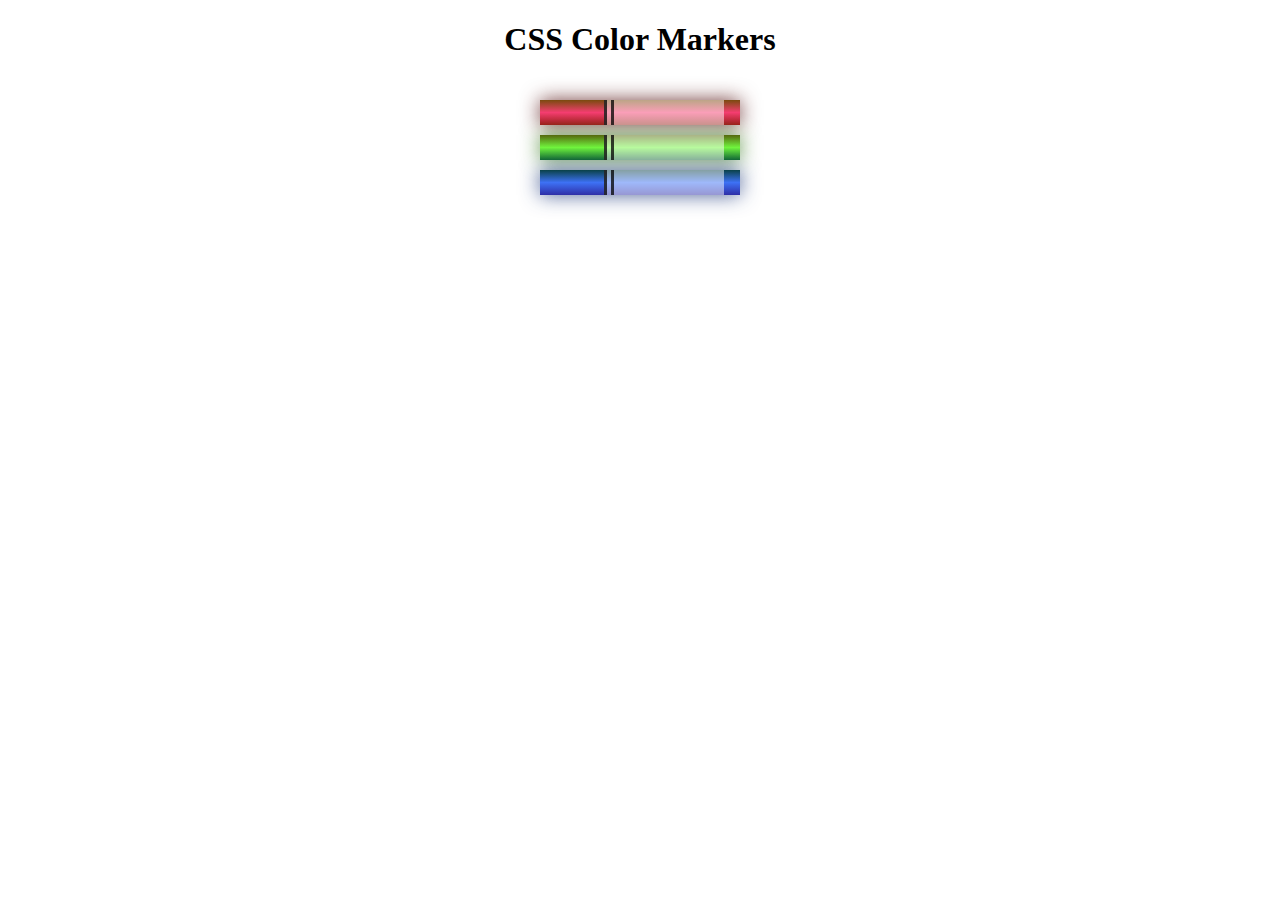
<file: colored-markers/index.html>
<!DOCTYPE html>
<html lang="en">
  <head>
    <meta charset="utf-8" />
    <meta name="viewport" content="width=device-width, initial-scale=1.0" />
    <title>Colored Markers</title>
    <link rel="stylesheet" href="styles.css" />
  </head>
  <body>
    <h1>CSS Color Markers</h1>
    <div class="container">
      <div class="marker red">
        <div class="cap"></div>
        <div class="sleeve"></div>
      </div>
      <div class="marker green">
        <div class="cap"></div>
        <div class="sleeve"></div>
      </div>
      <div class="marker blue">
        <div class="cap"></div>
        <div class="sleeve"></div>
      </div>
    </div>
  </body>
</html>
</file>
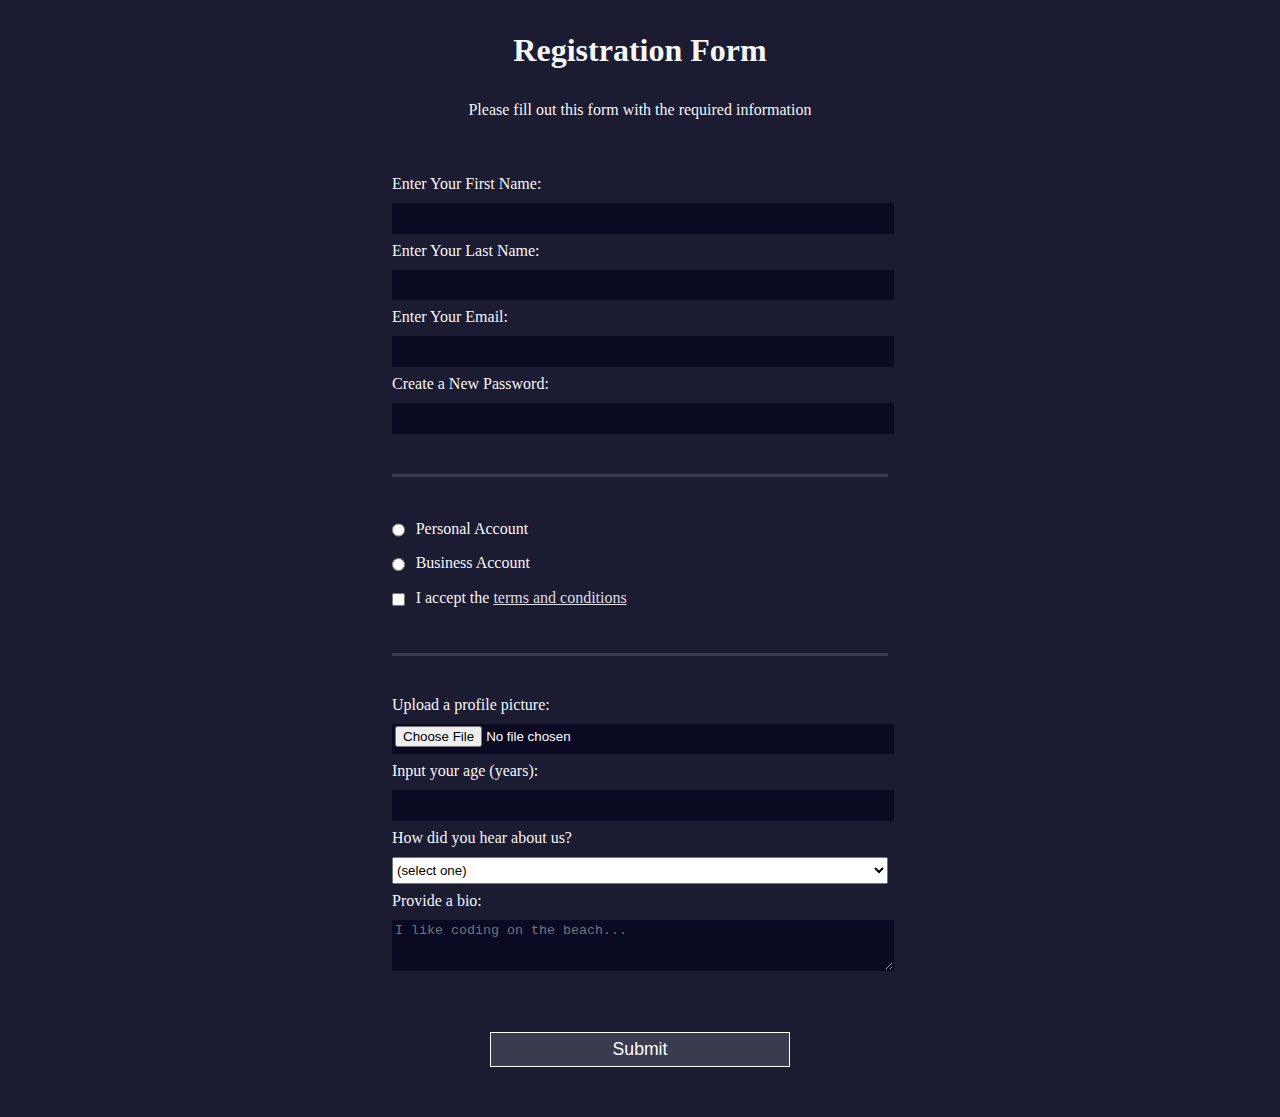
<file: registration-form/index.html>
<!DOCTYPE html>
<html lang="en">
  <head>
    <meta charset="UTF-8" />
    <title>Registration Form</title>
    <link rel="stylesheet" href="styles.css" />
  </head>
  <body>
    <h1>Registration Form</h1>
    <p>Please fill out this form with the required information</p>
    <form method="post" action="https://register-demo.freecodecamp.org">
      <fieldset>
        <label for="first-name"
          >Enter Your First Name:
          <input id="first-name" name="first-name" type="text" required
        /></label>
        <label for="last-name"
          >Enter Your Last Name:
          <input id="last-name" name="last-name" type="text" required
        /></label>
        <label for="email"
          >Enter Your Email:
          <input id="email" name="email" type="email" required
        /></label>
        <label for="new-password"
          >Create a New Password:
          <input
            id="new-password"
            name="new-password"
            type="password"
            pattern="[a-z0-5]{8,}"
            required
        /></label>
      </fieldset>
      <fieldset>
        <label for="personal-account"
          ><input
            id="personal-account"
            type="radio"
            name="account-type"
            class="inline"
          />
          Personal Account</label
        >
        <label for="business-account"
          ><input
            id="business-account"
            type="radio"
            name="account-type"
            class="inline"
          />
          Business Account</label
        >
        <label for="terms-and-conditions">
          <input
            id="terms-and-conditions"
            type="checkbox"
            required
            name="terms-and-conditions"
            class="inline"
          />
          I accept the
          <a href="https://www.freecodecamp.org/news/terms-of-service/"
            >terms and conditions</a
          >
        </label>
      </fieldset>
      <fieldset>
        <label for="profile-picture"
          >Upload a profile picture:
          <input id="profile-picture" type="file" name="file"
        /></label>
        <label for="age"
          >Input your age (years):
          <input id="age" type="number" name="age" min="13" max="120"
        /></label>
        <label for="referrer"
          >How did you hear about us?
          <select id="referrer" name="referrer">
            <option value="">(select one)</option>
            <option value="1">freeCodeCamp News</option>
            <option value="2">freeCodeCamp YouTube Channel</option>
            <option value="3">freeCodeCamp Forum</option>
            <option value="4">Other</option>
          </select>
        </label>
        <label for="bio"
          >Provide a bio:
          <textarea
            id="bio"
            name="bio"
            rows="3"
            cols="30"
            placeholder="I like coding on the beach..."
          ></textarea>
        </label>
      </fieldset>
      <input type="submit" value="Submit" />
    </form>
  </body>
</html>
</file>
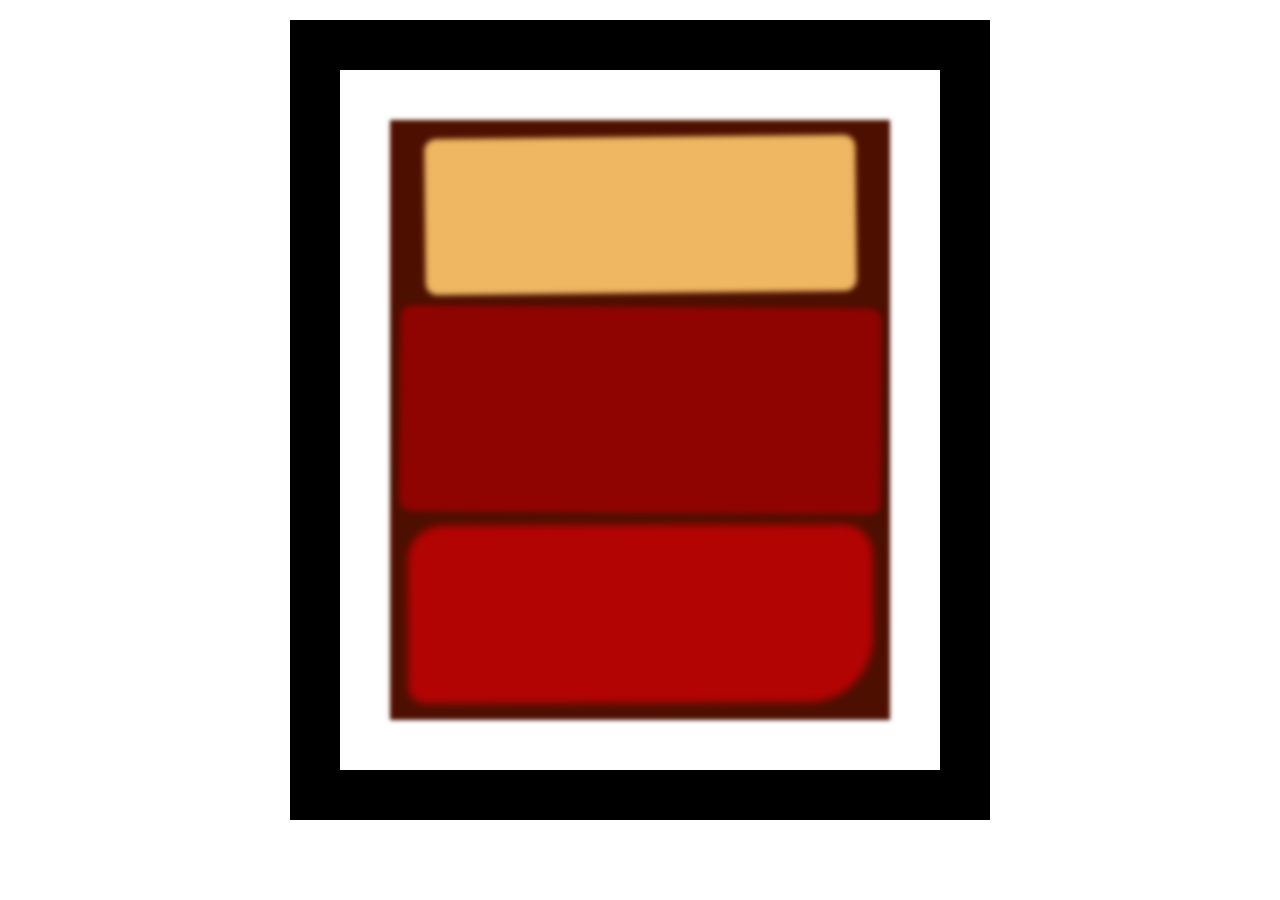
<file: rothko-painting/index.html>
<!DOCTYPE html>
<html lang="en">
  <head>
    <meta charset="UTF-8">
    <title>Rothko Painting</title>
    <link href="./styles.css" rel="stylesheet">
  </head>
  <body>
    <div class="frame">
      <div class="canvas">
        <div class="one"></div>
        <div class="two"></div>
        <div class="three"></div>
      </div>
    </div>
  </body>
</html>
</file>
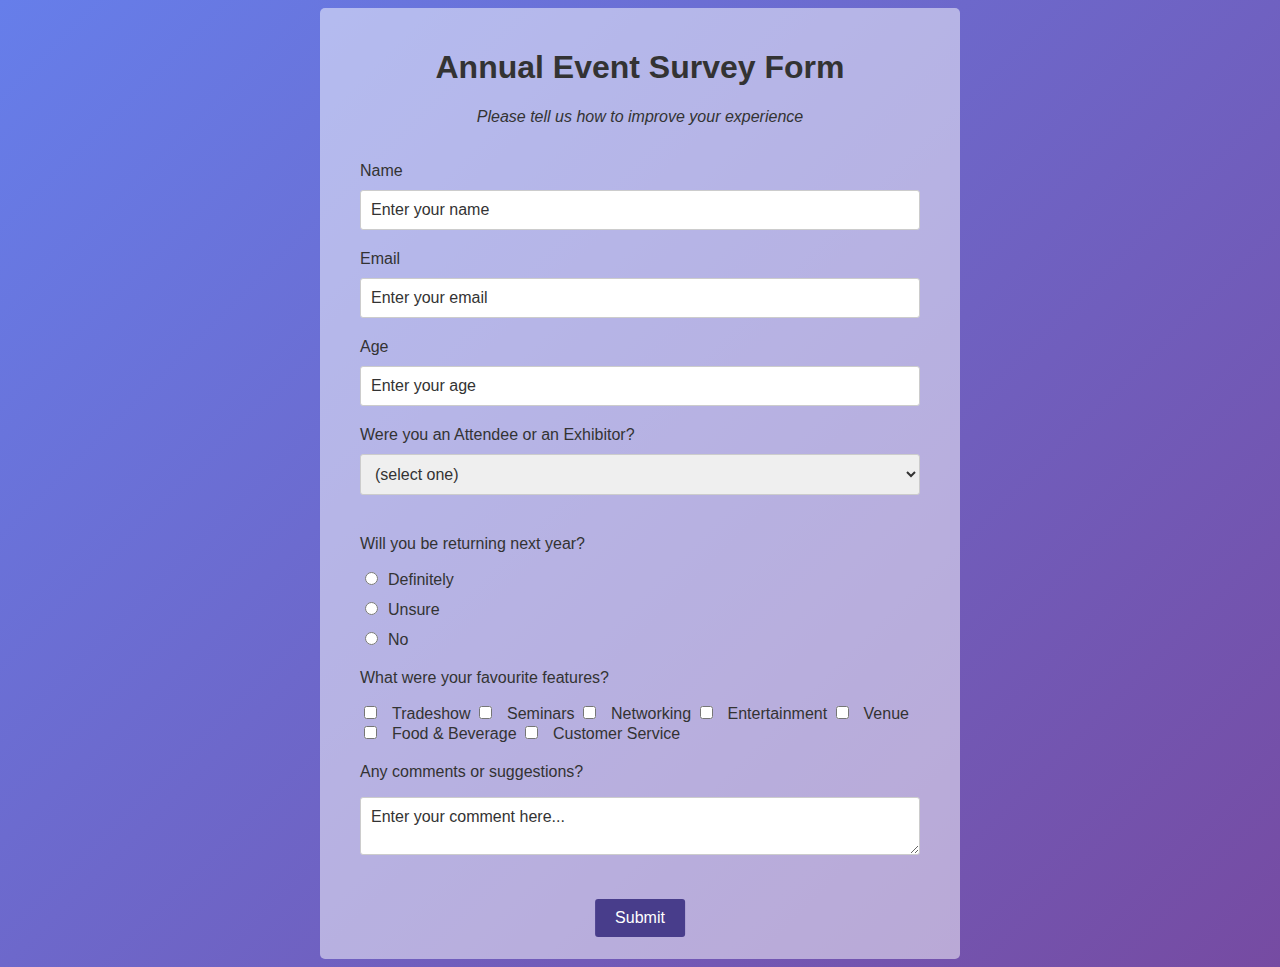
<file: survey-form/index.html>
<!DOCTYPE html>
<html lang="en">
  <head>
    <meta charset="UTF-8" />
    <title>Event Survey Form</title>
    <link rel="stylesheet" href="styles.css" />
  </head>
  <body>
    <div class="container">
      <h1 id="title">Annual Event Survey Form</h1>
      <p id="description">
        <em>Please tell us how to improve your experience</em>
      </p>

      <form
        id="survey-form"
        method="post"
        action="https://survey-form.freecodecamp.rocks"
      >
        <div class="required">
          <label id="name-label">Name</label>
          <input
            id="name"
            name="name"
            type="text"
            required
            placeholder="Enter your name"
          />

          <label id="email-label">Email</label>
          <input
            id="email"
            type="email"
            name="email"
            required
            placeholder="Enter your email"
          />

          <label id="number-label">Age</label>
          <input
            id="number"
            name="number-label"
            type="number"
            min="18"
            max="100"
            placeholder="Enter your age"
          />
        </div>
        <div class="dropdown">
          <label for="dropdown-label"
            >Were you an Attendee or an Exhibitor?</label
          >
          <select id="dropdown" name="profile">
            <option value="">(select one)</option>
            <option value="1">Attendee</option>
            <option value="2">Exhibitor</option>
          </select>
        </div>

        <div class="radio">
          <p>Will you be returning next year?</p>
          <label for="yes">
            <input
              id="radio"
              name="return"
              type="radio"
              value="yes"
            />Definitely</label
          >
          <label for="maybe">
            <input id="radio" name="return" type="radio" value="maybe" />Unsure
          </label>
          <label for="no">
            <input id="radio" name="return" type="radio" value="no" />No</label
          >
        </div>

        <div class="checkbox">
          <p>What were your favourite features?</p>

          <label for="features">
            <input
              id="checkbox-label"
              type="checkbox"
              value="tradeshow"
            />Tradeshow
            <input
              id="checkbox-label"
              type="checkbox"
              value="education"
            />Seminars
            <input
              id="checkbox-label"
              type="checkbox"
              value="networking"
            />Networking
            <input
              id="checkbox-label"
              type="checkbox"
              value="entertainment"
            />Entertainment
            <input id="checkbox-label" type="checkbox" value="venue" />Venue
            <input id="checkbox-label" type="checkbox" value="fnb" />Food &
            Beverage
            <input id="checkbox-label" type="checkbox" value="cs" />Customer
            Service
          </label>
        </div>

        <div class="textarea">
          <p>Any comments or suggestions?</p>
          <textarea
            id="comments"
            name="comments"
            placeholder="Enter your comment here..."
          ></textarea>
        </div>

        <div class="submitbutton">
          <button type="submit" id="submit">Submit</button>
        </div>
      </form>
    </div>
  </body>
</html>
</file>
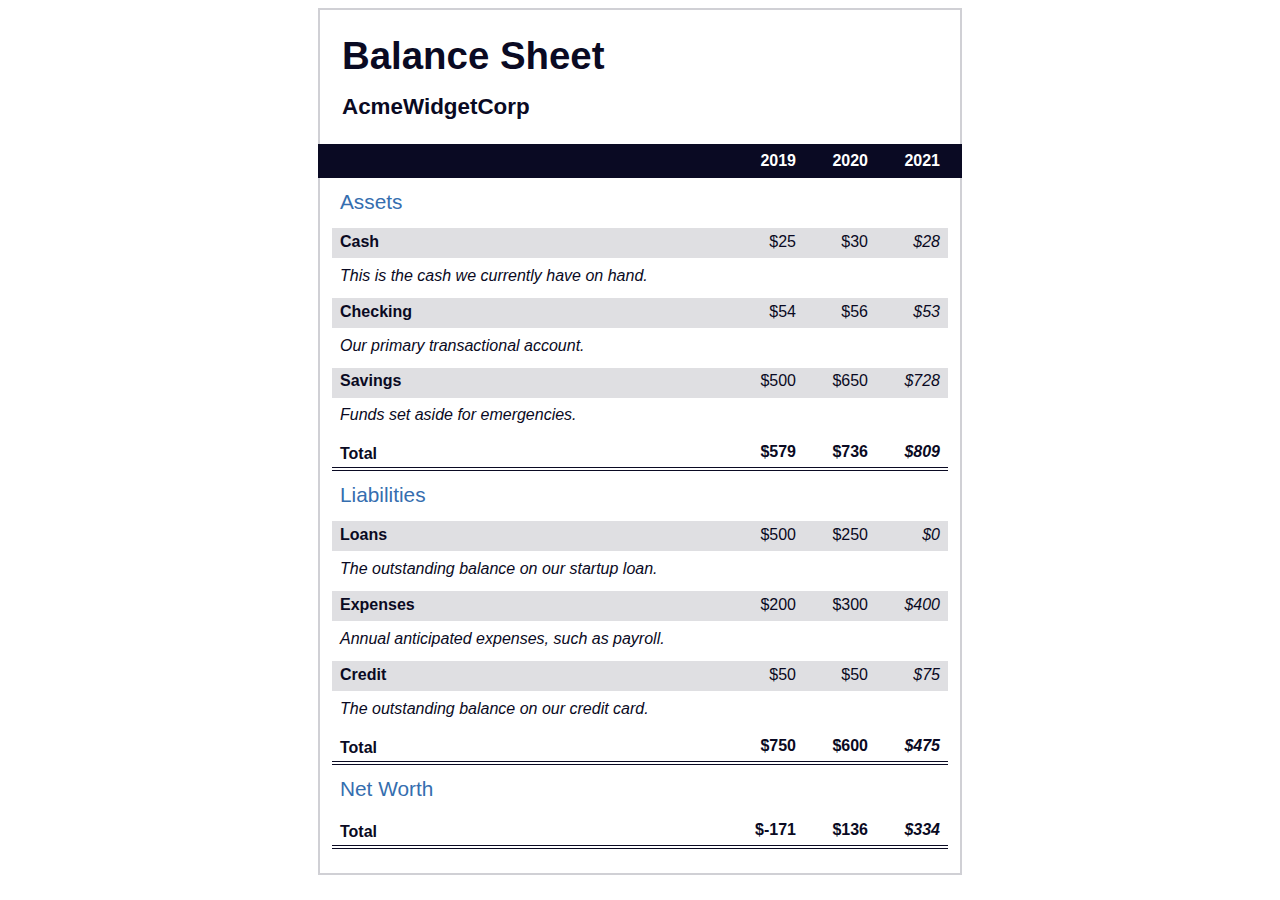
<file: responsive-web-design/balance-sheet/index.html>
<!DOCTYPE html>
<html lang="en">
  <head>
    <meta charset="UTF-8" />
    <meta name="viewport" content="width=device-width, initial-scale=1.0" />
    <title>Balance Sheet</title>
    <link rel="stylesheet" href="./styles.css" />
  </head>
  <body>
    <main>
      <section>
        <h1>
          <span class="flex">
            <span>AcmeWidgetCorp</span>
            <span>Balance Sheet</span>
          </span>
        </h1>
        <div id="years" aria-hidden="true">
          <span class="year">2019</span>
          <span class="year">2020</span>
          <span class="year">2021</span>
        </div>
        <div class="table-wrap">
          <table>
            <caption>
              Assets
            </caption>
            <thead>
              <tr>
                <td></td>
                <th><span class="sr-only year">2019</span></th>
                <th><span class="sr-only year">2020</span></th>
                <th class="current"><span class="sr-only year">2021</span></th>
              </tr>
            </thead>
            <tbody>
              <tr class="data">
                <th>
                  Cash
                  <span class="description"
                    >This is the cash we currently have on hand.</span
                  >
                </th>
                <td>$25</td>
                <td>$30</td>
                <td class="current">$28</td>
              </tr>
              <tr class="data">
                <th>
                  Checking
                  <span class="description"
                    >Our primary transactional account.</span
                  >
                </th>
                <td>$54</td>
                <td>$56</td>
                <td class="current">$53</td>
              </tr>
              <tr class="data">
                <th>
                  Savings
                  <span class="description"
                    >Funds set aside for emergencies.</span
                  >
                </th>
                <td>$500</td>
                <td>$650</td>
                <td class="current">$728</td>
              </tr>
              <tr class="total">
                <th>Total <span class="sr-only">Assets</span></th>
                <td>$579</td>
                <td>$736</td>
                <td class="current">$809</td>
              </tr>
            </tbody>
          </table>
          <table>
            <caption>
              Liabilities
            </caption>
            <thead>
              <tr>
                <td></td>
                <th><span class="sr-only">2019</span></th>
                <th><span class="sr-only">2020</span></th>
                <th><span class="sr-only">2021</span></th>
              </tr>
            </thead>
            <tbody>
              <tr class="data">
                <th>
                  Loans
                  <span class="description"
                    >The outstanding balance on our startup loan.</span
                  >
                </th>
                <td>$500</td>
                <td>$250</td>
                <td class="current">$0</td>
              </tr>
              <tr class="data">
                <th>
                  Expenses
                  <span class="description"
                    >Annual anticipated expenses, such as payroll.</span
                  >
                </th>
                <td>$200</td>
                <td>$300</td>
                <td class="current">$400</td>
              </tr>
              <tr class="data">
                <th>
                  Credit
                  <span class="description"
                    >The outstanding balance on our credit card.</span
                  >
                </th>
                <td>$50</td>
                <td>$50</td>
                <td class="current">$75</td>
              </tr>
              <tr class="total">
                <th>Total <span class="sr-only">Liabilities</span></th>
                <td>$750</td>
                <td>$600</td>
                <td class="current">$475</td>
              </tr>
            </tbody>
          </table>
          <table>
            <caption>
              Net Worth
            </caption>
            <thead>
              <tr>
                <td></td>
                <th><span class="sr-only">2019</span></th>
                <th><span class="sr-only">2020</span></th>
                <th><span class="sr-only">2021</span></th>
              </tr>
            </thead>
            <tbody>
              <tr class="total">
                <th>Total <span class="sr-only">Net Worth</span></th>
                <td>$-171</td>
                <td>$136</td>
                <td class="current">$334</td>
              </tr>
            </tbody>
          </table>
        </div>
      </section>
    </main>
  </body>
</html>
</file>
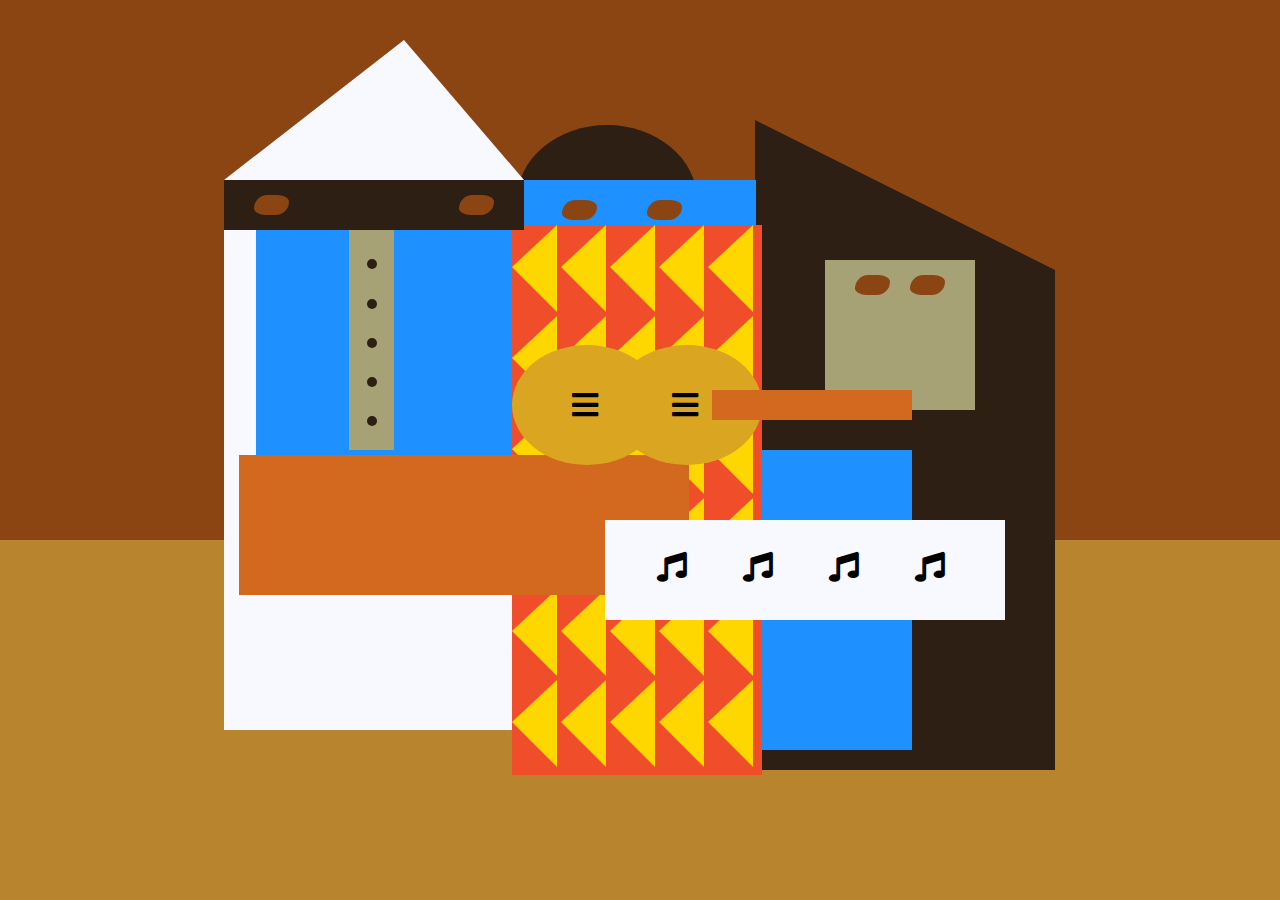
<file: responsive-web-design/picasso-painting/index.html>
<!DOCTYPE html>
<html lang="en">
  <head>
    <meta charset="utf-8" />
    <title>Picasso Painting</title>
    <link rel="stylesheet" href="./styles.css" />
    <link
      rel="stylesheet"
      href="https://use.fontawesome.com/releases/v5.8.2/css/all.css"
    />
  </head>
  <body>
    <div id="back-wall"></div>
    <div class="characters">
      <div id="offwhite-character">
        <div id="white-hat"></div>
        <div id="black-mask">
          <div class="eyes left"></div>
          <div class="eyes right"></div>
        </div>
        <div id="gray-instrument">
          <div class="black-dot"></div>
          <div class="black-dot"></div>
          <div class="black-dot"></div>
          <div class="black-dot"></div>
          <div class="black-dot"></div>
        </div>
        <div id="tan-table"></div>
      </div>
      <div id="black-character">
        <div id="black-hat"></div>
        <div id="gray-mask">
          <div class="eyes left"></div>
          <div class="eyes right"></div>
        </div>
        <div id="white-paper">
          <i class="fas fa-music"></i>
          <i class="fas fa-music"></i>
          <i class="fas fa-music"></i>
          <i class="fas fa-music"></i>
        </div>
      </div>
      <div class="blue" id="blue-left"></div>
      <div class="blue" id="blue-right"></div>
      <div id="orange-character">
        <div id="black-round-hat"></div>
        <div id="eyes-div">
          <div class="eyes left"></div>
          <div class="eyes right"></div>
        </div>
        <div id="triangles">
          <div class="triangle"></div>
          <div class="triangle"></div>
          <div class="triangle"></div>
          <div class="triangle"></div>
          <div class="triangle"></div>
          <div class="triangle"></div>
          <div class="triangle"></div>
          <div class="triangle"></div>
          <div class="triangle"></div>
          <div class="triangle"></div>
          <div class="triangle"></div>
          <div class="triangle"></div>
          <div class="triangle"></div>
          <div class="triangle"></div>
          <div class="triangle"></div>
          <div class="triangle"></div>
          <div class="triangle"></div>
          <div class="triangle"></div>
          <div class="triangle"></div>
          <div class="triangle"></div>
          <div class="triangle"></div>
          <div class="triangle"></div>
          <div class="triangle"></div>
          <div class="triangle"></div>
          <div class="triangle"></div>
          <div class="triangle"></div>
          <div class="triangle"></div>
          <div class="triangle"></div>
          <div class="triangle"></div>
          <div class="triangle"></div>
        </div>
        <div id="guitar">
          <div class="guitar" id="guitar-left">
            <i class="fas fa-bars"></i>
          </div>
          <div class="guitar" id="guitar-right">
            <i class="fas fa-bars"></i>
          </div>
          <div id="guitar-neck"></div>
        </div>
      </div>
    </div>
  </body>
</html>
</file>
<file: colored-markers/styles.css>
h1 {
  text-align: center;
}

.container {
  background-color: rgb(255, 255, 255);
  padding: 10px 0;
}

.marker {
  width: 200px;
  height: 25px;
  margin: 10px auto;
}

.cap {
  width: 60px;
  height: 25px;
}

.sleeve {
  width: 110px;
  height: 25px;
  background-color: rgba(255, 255, 255, 0.5);
  border-left: 10px double rgba(0, 0, 0, 0.75);
}

.cap,
.sleeve {
  display: inline-block;
}

.red {
  background: linear-gradient(
    rgb(122, 74, 14),
    rgb(245, 62, 113),
    rgb(162, 27, 27)
  );
  box-shadow: 0 0 20px 0 rgba(83, 14, 14, 0.8);
}

.green {
  background: linear-gradient(#55680d, #71f53e, #116c31);
  box-shadow: 0 0 20px 0 #3b7e20cc;
}

.blue {
  background: linear-gradient(
    hsl(186, 76%, 16%),
    hsl(223, 90%, 60%),
    hsl(240, 56%, 42%)
  );
  box-shadow: 0 0 20px 0 hsla(223, 59%, 31%, 0.8);
}
</file>
<file: registration-form/styles.css>
body {
  width: 100%;
  height: 100vh;
  margin: 0;
  background-color: #1b1b32;
  color: #f5f6f7;
  font-family: Tahoma;
  font-size: 16px;
}

h1,
p {
  margin: 1em auto;
  text-align: center;
}

form {
  width: 60vw;
  max-width: 500px;
  min-width: 300px;
  margin: 0 auto;
  padding-bottom: 2em;
}

fieldset {
  border: none;
  padding: 2rem 0;
  border-bottom: 3px solid #3b3b4f;
}

fieldset:last-of-type {
  border-bottom: none;
}

label {
  display: block;
  margin: 0.5rem 0;
}

input,
textarea,
select {
  margin: 10px 0 0 0;
  width: 100%;
  min-height: 2em;
}

input,
textarea {
  background-color: #0a0a23;
  border: 1px solid #0a0a23;
  color: #ffffff;
}

.inline {
  width: unset;
  margin: 0 0.5em 0 0;
  vertical-align: middle;
}

input[type="submit"] {
  display: block;
  width: 60%;
  margin: 1em auto;
  height: 2em;
  font-size: 1.1rem;
  background-color: #3b3b4f;
  border-color: white;
  min-width: 300px;
}

input[type="file"] {
  padding: 1px 2px;
}

a {
  color: #dfdfe2;
}
</file>
<file: rothko-painting/styles.css>
.canvas {
  width: 500px;
  height: 600px;
  background-color: #4d0f00;
  overflow: hidden;
  filter: blur(2px);
}

.frame {
  border: 50px solid black;
  width: 500px;
  padding: 50px;
  margin: 20px auto;
}

.one {
  width: 425px;
  height: 150px;
  background-color: #efb762;
  margin: 20px auto;
  box-shadow: 0 0 3px 3px #efb762;
  border-radius: 9px;
  transform: rotate(-0.6deg);
}

.two {
  width: 475px;
  height: 200px;
  background-color: #8f0401;
  margin: 0 auto 20px;
  box-shadow: 0 0 3px 3px #8f0401;
  border-radius: 8px 10px;
  transform: rotate(0.4deg);
}

.one, .two {
  filter: blur(1px);
}

.three {
  width: 91%;
  height: 28%;
  background-color: #b20403;
  margin: auto;
  filter: blur(2px);
  box-shadow: 0 0 5px 5px #b20403;
  border-radius: 30px 25px 60px 12px;
transform: rotate(-0.2deg);
}
</file>
<file: survey-form/styles.css>
/* Set font family and color palette */
body {
  font-family: Arial, sans-serif;
  color: #333;
  background-image: linear-gradient(135deg, #667eea 0%, #764ba2 100%);
}

h1,
h2,
p,
label,
input[type="radio"] + label,
input[type="checkbox"] + label,
select,
textarea,
button {
  font-family: Arial, sans-serif;
}

h1,
#description {
  text-align: center;
}

/* Set layout and margins */
.container {
  max-width: 600px;
  margin: 0 auto;
  padding: 20px;
  border-radius: 5px;
  background-color: rgba(255, 255, 255, 0.5);
  border-radius: 5px;
}

/* Set styles for the form elements */
form {
  padding: 20px;
  margin-bottom: 20px;
}

label {
  display: block;
  margin-bottom: 10px;
}

input[type="text"],
input[type="email"],
input[type="number"],
select,
textarea {
  width: 100%;
  padding: 10px;
  margin-bottom: 20px;
  border: none;
  border-radius: 3px;
  box-sizing: border-box;
  border: 1px solid #ccc;
  font-family: Arial, sans-serif;
  font-size: 16px;
  color: #333;
}

input::placeholder,
select::placeholder,
textarea::placeholder {
  font-family: Arial, sans-serif;
  font-size: 16px;
  color: #333;
}

input[type="text"]:focus,
input[type="email"]:focus,
input[type="number"]:focus,
select:focus,
textarea:focus {
  outline: none;
  border-color: #80bdff;
  box-shadow: 0 0 5px #80bdff;
}

select {
  font-family: Arial, sans-serif;
  font-size: 16px;
  color: #333;
}

input[type="radio"] {
  display: inline-block;
  margin-right: 10px;
}

input[type="checkbox"] {
  display: inline-flex;
  margin-right: 15px;
}

input[type="radio"] + label,
input[type="checkbox"] + label {
  display: inline-block;
  margin-bottom: 10px;
  font-size: 16px;
}

textarea {
  width: 100%;
  padding: 10px;
  margin-bottom: 20px;
  border: none;
  border-radius: 3px;
  box-sizing: border-box;
  border: 1px solid #ccc;
  font-family: Arial, sans-serif;
  font-size: 16px;
  color: #333;
  resize: vertical;
}

button[type="submit"] {
  background-color: darkslateblue;
  color: #fff;
  padding: 10px 20px;
  border: none;
  border-radius: 3px;
  cursor: pointer;
  transition: all 0.3s;
  font-family: Arial, sans-serif;
  font-size: 16px;
  position: absolute;
  left: 50%;
  transform: translateX(-50%);
}
button[type="submit"]:hover {
  background-color: #023e8a;
}

.required {
  display: inline-block;
  width: 100%;
}

.dropdown {
  margin-bottom: 20px;
}

.radio,
.checkbox {
  margin-bottom: 20px;
}

.textarea {
  margin-bottom: 20px;
}
</file>
<file: responsive-web-design/balance-sheet/styles.css>
span[class~="sr-only"] {
  border: 0 !important;
  clip: rect(1px, 1px, 1px, 1px) !important;
  clip-path: inset(50%) !important;
  height: 1px !important;
  width: 1px !important;
  position: absolute !important;
  overflow: hidden !important;
  white-space: nowrap !important;
  padding: 0 !important;
  margin: -1px !important;
}

html {
  box-sizing: border-box;
}

body {
  font-family: sans-serif;
  color: #0a0a23;
}

h1 {
  max-width: 37.25rem;
  margin: 0 auto;
  padding: 1.5rem 1.25rem;
}

h1 .flex {
  display: flex;
  flex-direction: column-reverse;
  gap: 1rem;
}

h1 .flex span:first-of-type {
  font-size: 0.7em;
}

h1 .flex span:last-of-type {
  font-size: 1.2em;
}

section {
  max-width: 40rem;
  margin: 0 auto;
  border: 2px solid #d0d0d5;
}

#years {
  display: flex;
  justify-content: flex-end;
  position: sticky;
  z-index: 999;
  top: 0;
  background: #0a0a23;
  color: #fff;
  padding: 0.5rem calc(1.25rem + 2px) 0.5rem 0;
  margin: 0 -2px;
}

#years span[class] {
  font-weight: bold;
  width: 4.5rem;
  text-align: right;
}

.table-wrap {
  padding: 0 0.75rem 1.5rem 0.75rem;
}

table {
  border-collapse: collapse;
  border: 0;
  width: 100%;
  position: relative;
  margin-top: 3rem;
}

table caption {
  color: #356eaf;
  font-size: 1.3em;
  font-weight: normal;
  position: absolute;
  top: -2.25rem;
  left: 0.5rem;
}

tbody td {
  width: 100vw;
  min-width: 4rem;
  max-width: 4rem;
}

tbody th {
  width: calc(100% - 12rem);
}

tr[class="total"] {
  border-bottom: 4px double #0a0a23;
  font-weight: bold;
}

tr[class="total"] th {
  text-align: left;
  padding: 0.5rem 0 0.25rem 0.5rem;
}

tr.total td {
  text-align: right;
  padding: 0 0.25rem;
}

tr.total td:nth-of-type(3) {
  padding-right: 0.5rem;
}

tr.total:hover {
  background-color: #99c9ff;
}

td.current {
  font-style: italic;
}

tr.data {
  background-image: linear-gradient(
    to bottom,
    #dfdfe2 1.845rem,
    white 1.845rem
  );
}

tr.data th {
  text-align: left;
  padding-top: 0.3rem;
  padding-left: 0.5rem;
}

tr.data th .description {
  display: block;
  font-weight: normal;
  font-style: italic;
  padding: 1rem 0 0.75rem;
  margin-right: -13.5rem;
}

tr.data td {
  vertical-align: top;
  padding: 0.3rem 0.25rem 0;
  text-align: right;
}

tr.data td:last-of-type {
  padding-right: 0.5rem;
}
</file>
<file: responsive-web-design/picasso-painting/styles.css>
body {
  background-color: rgb(184, 132, 46);
}

#back-wall {
  background-color: #8b4513;
  width: 100%;
  height: 60%;
  position: absolute;
  top: 0;
  left: 0;
  z-index: -1;
}

#offwhite-character {
  width: 300px;
  height: 550px;
  background-color: GhostWhite;
  position: absolute;
  top: 20%;
  left: 17.5%;
}

#white-hat {
  width: 0;
  height: 0;
  border-style: solid;
  border-width: 0 120px 140px 180px;
  border-top-color: transparent;
  border-right-color: transparent;
  border-bottom-color: GhostWhite;
  border-left-color: transparent;
  position: absolute;
  top: -140px;
  left: 0;
}

#black-mask {
  width: 100%;
  height: 50px;
  background-color: rgb(45, 31, 19);
  position: absolute;
  top: 0;
  left: 0;
  z-index: 1;
}

#gray-instrument {
  width: 15%;
  height: 40%;
  background-color: rgb(167, 162, 117);
  position: absolute;
  top: 50px;
  left: 125px;
  z-index: 1;
}

.black-dot {
  width: 10px;
  height: 10px;
  background-color: rgb(45, 31, 19);
  border-radius: 50%;
  display: block;
  margin: auto;
  margin-top: 65%;
}

#tan-table {
  width: 450px;
  height: 140px;
  background-color: #d2691e;
  position: absolute;
  top: 275px;
  left: 15px;
  z-index: 1;
}

#black-character {
  width: 300px;
  height: 500px;
  background-color: rgb(45, 31, 19);
  position: absolute;
  top: 30%;
  left: 59%;
}

#black-hat {
  width: 0;
  height: 0;
  border-style: solid;
  border-width: 150px 0 0 300px;
  border-top-color: transparent;
  border-right-color: transparent;
  border-bottom-color: transparent;
  border-left-color: rgb(45, 31, 19);
  position: absolute;
  top: -150px;
  left: 0;
}

#gray-mask {
  width: 150px;
  height: 150px;
  background-color: rgb(167, 162, 117);
  position: absolute;
  top: -10px;
  left: 70px;
}

#white-paper {
  width: 400px;
  height: 100px;
  background-color: GhostWhite;
  position: absolute;
  top: 250px;
  left: -150px;
  z-index: 1;
}

.fa-music {
  display: inline-block;
  margin-top: 8%;
  margin-left: 13%;
}

.blue {
  background-color: #1e90ff;
}

#blue-left {
  width: 500px;
  height: 300px;
  position: absolute;
  top: 20%;
  left: 20%;
}

#blue-right {
  width: 400px;
  height: 300px;
  position: absolute;
  top: 50%;
  left: 40%;
}

#orange-character {
  width: 250px;
  height: 550px;
  background-color: rgb(240, 78, 42);
  position: absolute;
  top: 25%;
  left: 40%;
}

#black-round-hat {
  width: 180px;
  height: 150px;
  background-color: rgb(45, 31, 19);
  border-radius: 50%;
  position: absolute;
  top: -100px;
  left: 5px;
  z-index: -1;
}

#eyes-div {
  width: 180px;
  height: 50px;
  position: absolute;
  top: -40px;
  left: 20px;
  z-index: 3;
}

#triangles {
  width: 250px;
  height: 550px;
}

.triangle {
  width: 0;
  height: 0;
  border-style: solid;
  border-width: 42px 45px 45px 0;
  border-top-color: transparent;
  border-right-color: Gold; /* yellow */
  border-bottom-color: transparent;
  border-left-color: transparent;
  display: inline-block;
}

#guitar {
  width: 100%;
  height: 100px;
  position: absolute;
  top: 120px;
  left: 0px;
  z-index: 3;
}

.guitar {
  width: 150px;
  height: 120px;
  background-color: Goldenrod;
  border-radius: 50%;
}

#guitar-left {
  position: absolute;
  left: 0px;
}

#guitar-right {
  position: absolute;
  left: 100px;
}

.fa-bars {
  display: block;
  margin-top: 30%;
  margin-left: 40%;
}

#guitar-neck {
  width: 200px;
  height: 30px;
  background-color: #d2691e;
  position: absolute;
  top: 45px;
  left: 200px;
  z-index: 3;
}

.eyes {
  width: 35px;
  height: 20px;
  background-color: #8b4513;
  border-radius: 20px 50%;
}

.right {
  position: absolute;
  top: 15px;
  right: 30px;
}

.left {
  position: absolute;
  top: 15px;
  left: 30px;
}

.fas {
  font-size: 30px;
}
</file>
